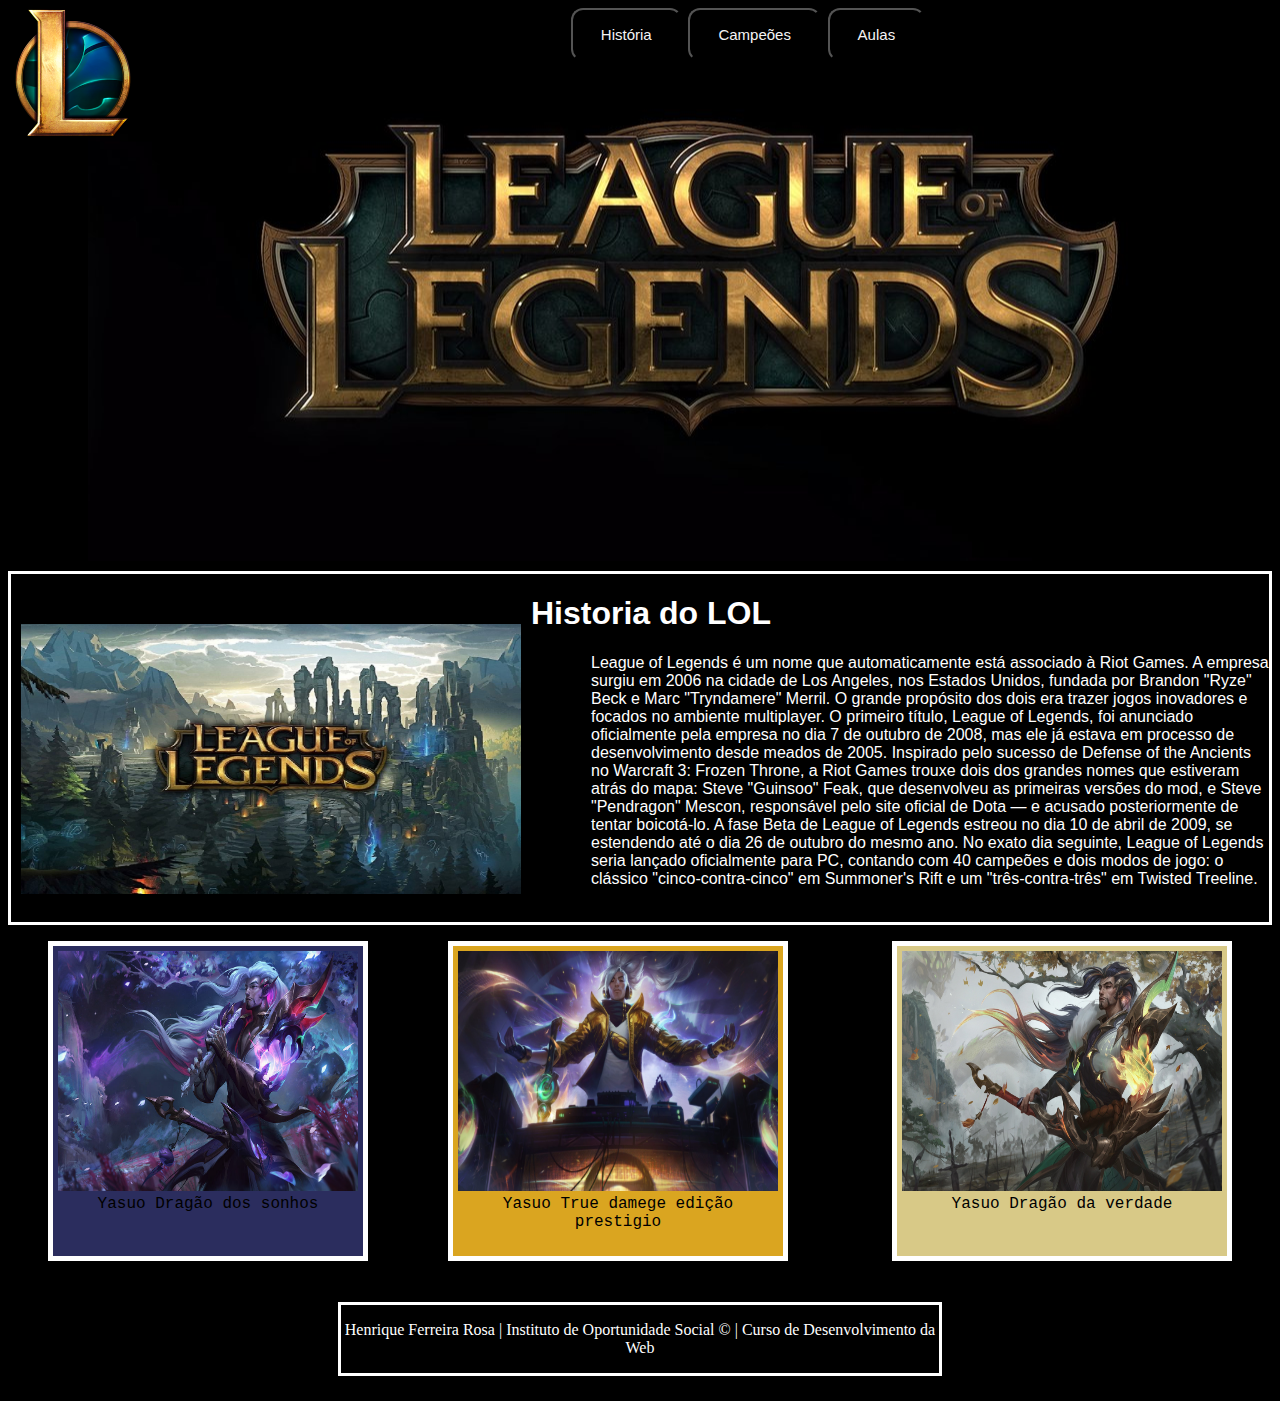
<file: index.html>
<!DOCTYPE html>
<html lang="pt-br">
<head>
    <meta charset="UTF-8">
    <link rel="stylesheet" href="css1.css">
    <title>League of Legends</title>
    <img src="logo.png" alt="caveirinha" width="130" height="130" align="left">
</head>
<body>
    <header class="header1">
        <div class="div1">
            <center>
                <span><button class="button"><a href="pag1.html"><span>História</span></span></a></button>    
                <span><button class="button"><a href="pag2.html" ><span>Campeões</span></span></a></button>
                <span><button class="button"><a href="pag3.html" ><span>Aulas</span></a></button></span>
            </center>
    </header>

    <section class="section2">
        <img src="lol.jpg" alt="lolss" align="left" class="img1">
        <div class="div1">
        <h1 class="h1">Historia do LOL</h1>
        <p class="p1">League of Legends é um nome que automaticamente está associado à Riot Games. A empresa surgiu em 2006 na cidade de Los Angeles, nos Estados Unidos, fundada por Brandon "Ryze" Beck e Marc "Tryndamere" Merril. O grande propósito dos dois era trazer jogos inovadores e focados no ambiente multiplayer.
            O primeiro título, League of Legends, foi anunciado oficialmente pela empresa no dia 7 de outubro de 2008, mas ele já estava em processo de desenvolvimento desde meados de 2005. Inspirado pelo sucesso de Defense of the Ancients no Warcraft 3: Frozen Throne, a Riot Games trouxe dois dos grandes nomes que estiveram atrás do mapa: Steve "Guinsoo" Feak, que desenvolveu as primeiras versões do mod, e Steve "Pendragon" Mescon, responsável pelo site oficial de Dota — e acusado posteriormente de tentar boicotá-lo.
            A fase Beta de League of Legends estreou no dia 10 de abril de 2009, se estendendo até o dia 26 de outubro do mesmo ano. No exato dia seguinte, League of Legends seria lançado oficialmente para PC, contando com 40 campeões e dois modos de jogo: o clássico "cinco-contra-cinco" em Summoner's Rift e um "três-contra-três" em Twisted Treeline.</p><br></div>
    </section>
    <section class="section3">
        <figure class="figure1">
            <img src="yas1.jpg" alt="yasuo skin" class="img2">
            <figcaption>Yasuo Dragão dos sonhos</figcaption>
        </figure>

        <figure class="figure2">
            <img src="yas3.jpg" alt="yasuo skin2" class="img3">
            <figcaption>Yasuo True damege edição prestigio</figcaption>
        </figure>

        <figure class="figure3">
            <img src="yas2.jpg" alt="yasuo skin3" class="img4">
            <figcaption>Yasuo Dragão da verdade</figcaption>
        </figure>
    </section>
    <footer>
        <p>Henrique Ferreira Rosa | Instituto de Oportunidade Social &copy; | Curso de Desenvolvimento da Web</p>
    </footer>
     
</body>
</html>
</file>
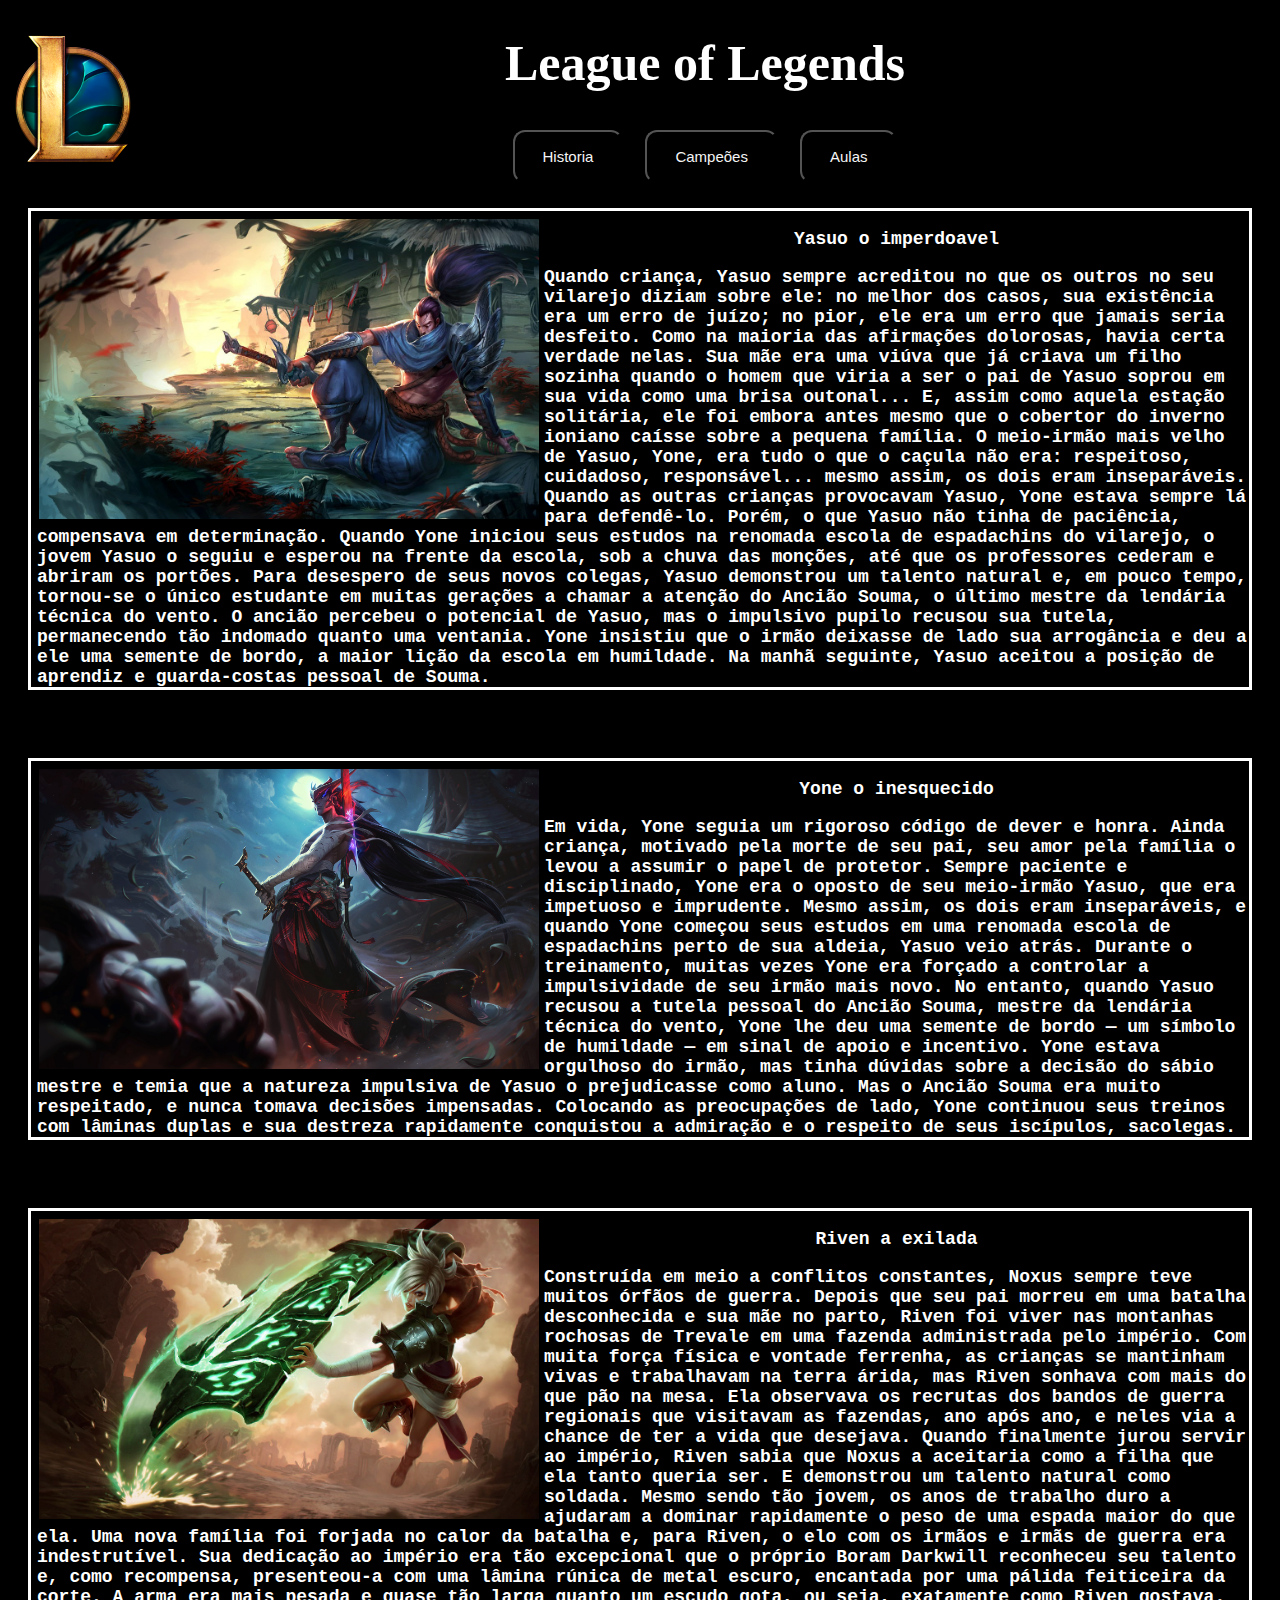
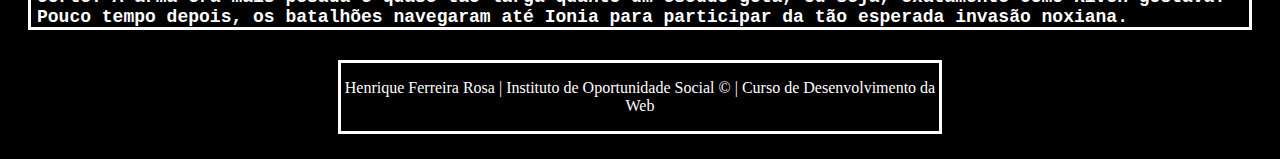
<file: pag2.html>
<!DOCTYPE html>
<html lang="pt-br">
<head>
    <meta charset="UTF-8">
    <link rel="stylesheet" href="css2.css">
    <title>Campeões</title>
    <img src="logo.png" alt="caveirinha" width="130" height="130" align="left">
</head>
<body>
    <header class="header1">
        <div class="caixa">
            <center>
                <h1>League of Legends</h1>
                <span><button class="button"><a href="index.html" ><span>Historia</span></span></a></button>    
                <span><button class="button"><a href="pag2.html"><span>Campeões</span></span></a></button>
                <span><button class="button"><a href="pag3.html" ><span>Aulas</span></a></button></span>
            </center>
        </div>
    </header>
    <article>
        <section class="banco">
            <img src="yas1p2.jpg" alt="Dois Phoenix" class="img1" align="left">
            <p>Yasuo o imperdoavel</p>

            <div class="div1">
                Quando criança, Yasuo sempre acreditou no que os outros no seu vilarejo diziam sobre ele: no melhor dos casos, sua existência era um erro de juízo; no pior, ele era um erro que jamais seria desfeito.
                Como na maioria das afirmações dolorosas, havia certa verdade nelas. Sua mãe era uma viúva que já criava um filho sozinha quando o homem que viria a ser o pai de Yasuo soprou em sua vida como uma brisa outonal... E, assim como aquela estação solitária, ele foi embora antes mesmo que o cobertor do inverno ioniano caísse sobre a pequena família.
                O meio-irmão mais velho de Yasuo, Yone, era tudo o que o caçula não era: respeitoso, cuidadoso, responsável... mesmo assim, os dois eram inseparáveis. Quando as outras crianças provocavam Yasuo, Yone estava sempre lá para defendê-lo. Porém, o que Yasuo não tinha de paciência, compensava em determinação. Quando Yone iniciou seus estudos na renomada escola de espadachins do vilarejo, o jovem Yasuo o seguiu e esperou na frente da escola, sob a chuva das monções, até que os professores cederam e abriram os portões.
                Para desespero de seus novos colegas, Yasuo demonstrou um talento natural e, em pouco tempo, tornou-se o único estudante em muitas gerações a chamar a atenção do Ancião Souma, o último mestre da lendária técnica do vento. O ancião percebeu o potencial de Yasuo, mas o impulsivo pupilo recusou sua tutela, permanecendo tão indomado quanto uma ventania. Yone insistiu que o irmão deixasse de lado sua arrogância e deu a ele uma semente de bordo, a maior lição da escola em humildade. Na manhã seguinte, Yasuo aceitou a posição de aprendiz e guarda-costas pessoal de Souma.
               
                
            </div>
        </section> <br>

        <section class="banco">
            <img src="yon1p2.jpg" alt="Viper com a Spike" align="left" class="img1">
            <p>Yone o inesquecido</p>

            <div class="div1">
                Em vida, Yone seguia um rigoroso código de dever e honra. Ainda criança, motivado pela morte de seu pai, seu amor pela família o levou a assumir o papel de protetor. Sempre paciente e disciplinado, Yone era o oposto de seu meio-irmão Yasuo, que era impetuoso e imprudente.

Mesmo assim, os dois eram inseparáveis, e quando Yone começou seus estudos em uma renomada escola de espadachins perto de sua aldeia, Yasuo veio atrás.

Durante o treinamento, muitas vezes Yone era forçado a controlar a impulsividade de seu irmão mais novo. No entanto, quando Yasuo recusou a tutela pessoal do Ancião Souma, mestre da lendária técnica do vento, Yone lhe deu uma semente de bordo — um símbolo de humildade — em sinal de apoio e incentivo.

Yone estava orgulhoso do irmão, mas tinha dúvidas sobre a decisão do sábio mestre e temia que a natureza impulsiva de Yasuo o prejudicasse como aluno. Mas o Ancião Souma era muito respeitado, e nunca tomava decisões impensadas.

Colocando as preocupações de lado, Yone continuou seus treinos com lâminas duplas e sua destreza rapidamente conquistou a admiração e o respeito de seus iscípulos, sacolegas. 

            </div>
        </section><br>

        <section class="banco">
            <img src="riv1p2.jpg" alt="Chamber" align="left" class="img1">
            <p>Riven a exilada</p>

            <div class="div1">
                Construída em meio a conflitos constantes, Noxus sempre teve muitos órfãos de guerra. Depois que seu pai morreu em uma batalha desconhecida e sua mãe no parto, Riven foi viver nas montanhas rochosas de Trevale em uma fazenda administrada pelo império.

Com muita força física e vontade ferrenha, as crianças se mantinham vivas e trabalhavam na terra árida, mas Riven sonhava com mais do que pão na mesa. Ela observava os recrutas dos bandos de guerra regionais que visitavam as fazendas, ano após ano, e neles via a chance de ter a vida que desejava. Quando finalmente jurou servir ao império, Riven sabia que Noxus a aceitaria como a filha que ela tanto queria ser.

E demonstrou um talento natural como soldada. Mesmo sendo tão jovem, os anos de trabalho duro a ajudaram a dominar rapidamente o peso de uma espada maior do que ela. Uma nova família foi forjada no calor da batalha e, para Riven, o elo com os irmãos e irmãs de guerra era indestrutível.

Sua dedicação ao império era tão excepcional que o próprio Boram Darkwill reconheceu seu talento e, como recompensa, presenteou-a com uma lâmina rúnica de metal escuro, encantada por uma pálida feiticeira da corte. A arma era mais pesada e quase tão larga quanto um escudo gota, ou seja, exatamente como Riven gostava.

Pouco tempo depois, os batalhões navegaram até Ionia para participar da tão esperada invasão noxiana.


            </div>
        </section>
    </article>

    <footer>
        <p>Henrique Ferreira Rosa | Instituto de Oportunidade Social &copy; | Curso de Desenvolvimento da Web</p>
    </footer>
</body>
</html>
</file>
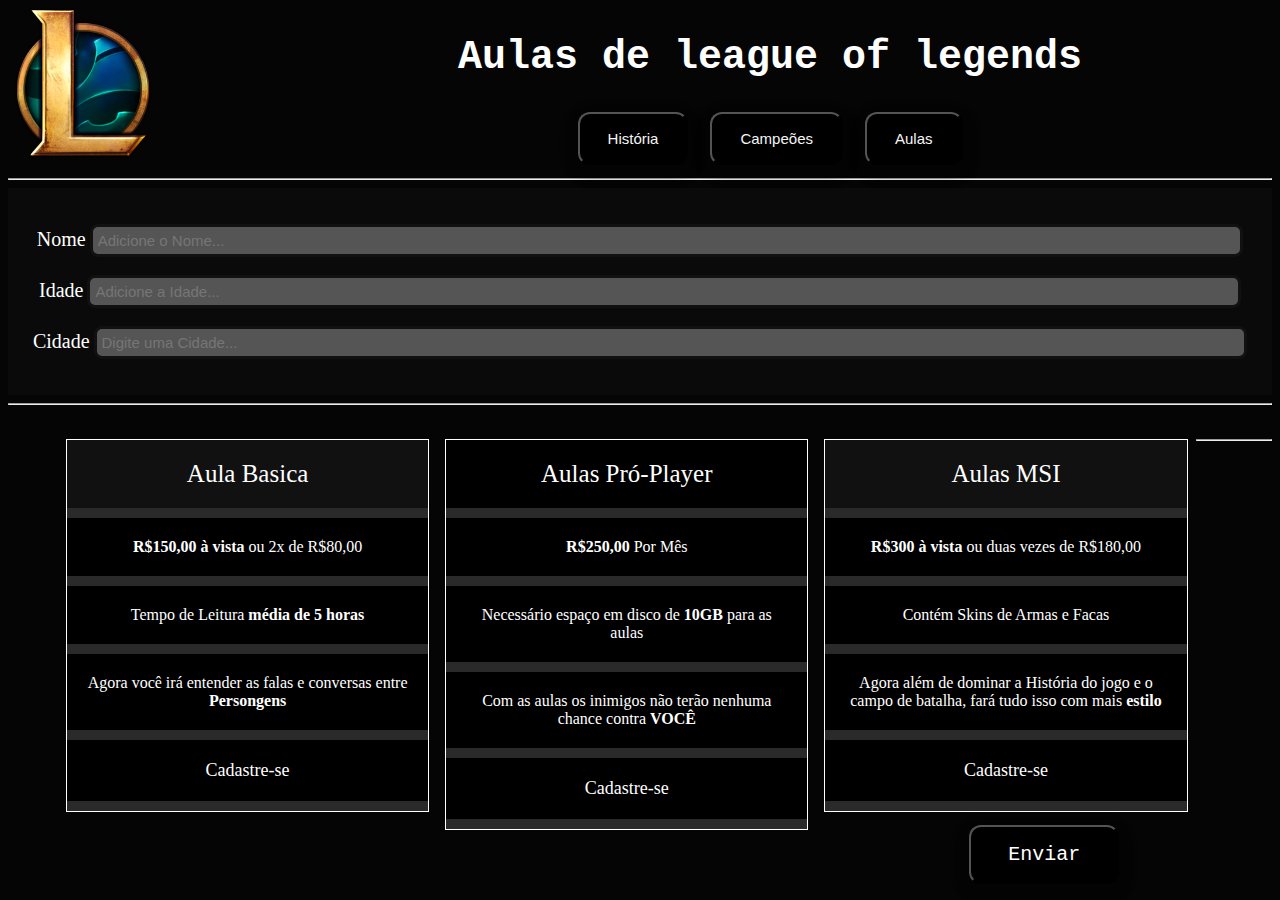
<file: pag3.html>
<!DOCTYPE html>
<html lang="pt-br">
<head>
    <meta charset="UTF-8">
    <link rel="stylesheet" href="css3.css">
    <title>Aulas</title>
    <img src="logo.png" alt="lol" class="img1" align="left" width="150" height="150">
</head>
<body>
    <header class="header1">
        <div class="caixa">
            <center>
                <h1>Aulas de league of legends</h1>
                <span><button class="button"><a href="index.html" ><span>História</span></span></a></button>    
                <span><button class="button"><a href="pag2.html" ><span>Campeões</span></span></a></button>
                <span><button class="button"><a href="pag3.html" ><span>Aulas</span></a></button></span>
            </center>
        </div>
    </header>

    <hr>
    <article>
        <section class="container">
            <form action="#">
               
                <br><br>
                
                <label>Nome</label>
                <input type="text" class="form-control" placeholder="Adicione o Nome...">
                
                <br><br>

                <label class="form-label">Idade</label>
                <input type="text" class="form-control" placeholder="Adicione a Idade...">
                
                <br><br>
                
                <label for="exampleDataList">Cidade</label>
                <input class="form-control" list="datalistOptions" id="exampleDataList" placeholder="Digite uma Cidade...">
                <datalist id="datalistOptions">
                    <option value="Joinville"></option>
                    <option value="São Paulo"></option>
                    <option value="Belo Horizonte"></option>
                    <option value="Rio de Janeiro"></option>
                    <option value="Porto Alegre"></option>
                    <option value="Curitiba"></option>
                    <option value="Outra"></option>
                </datalist>
                <br><br><br>
            </form>
        </section>
        <hr>
        <br>
        <div class="col" style="margin-left: 50px;">
            <ul class="price-box">
                <li class="header">Aula Basica</li>
                <li class="emph"><strong>R$150,00 à vista </strong> ou 2x de R$80,00</li>
                <li>Tempo de Leitura <strong>média de 5 horas</strong></li>
                <li>Agora você irá entender as falas e conversas entre <strong>Persongens</strong></li>
                <li><a href="#" class="btn">Cadastre-se</a></li>
            </ul>
        </div>

        <div class="col">
            <ul class="price-box best">
                <li class="header header-green">Aulas Pró-Player</li>
                <li class="emph"><strong>R$250,00</strong> Por Mês</li>
                <li>Necessário espaço em disco de <strong>10GB</strong> para as aulas</li>
                <li>Com as aulas os inimigos não terão nenhuma chance contra <strong>VOCÊ</strong></li>
                <li><a href="#" class="btn">Cadastre-se</a></li>
            </ul>
        </div>
        <div class="col">
            <ul class="price-box">
                <li class="header">Aulas MSI</li>
                <li class="emph"><strong>R$300 à vista</strong> ou duas vezes de R$180,00</li>
                <li>Contém Skins de Armas e Facas</li>
                <li>Agora além de dominar a História do jogo e o campo de batalha, fará tudo isso com mais <strong>estilo</strong></li>
                <li><a href="#" class="btn">Cadastre-se</a></li>
            </ul>
        </div>

        <hr>
        <span><button class="btn1"><span>Enviar</span></button></span>
    </article>
</body>
</html>
</file>
<file: css1.css>
@charset "utf-8";
body {
    background-color: rgb(0, 0, 0);
}

.header1 {
    text-align: center;
    font-family: 'Courier New', Courier, monospace;
    font-size: x-large;
    font-weight: 600;
    margin-bottom: 10px;
}

a {
    text-decoration: none;
    color: whitesmoke;
}

h1{
    color: #FFFFFF;
}

.button {
    display: inline-block;
    border-radius: 4px;
    background-color: black;
    color: #FFFFFF;
    align-items: center;
    font-size: 15px;
    padding: 16px 28px;
    width: 150x;
    transition: all 0.5s;
    cursor: pointer;
    border-radius: 12px;
    box-shadow: 0 8px 16px 0 rgba(0,0,0,0.2), 0 6px 20px 0 rgba(0,0,0,0.19);
}

.button span {
    cursor: pointer;
    display: inline-block;
    position: relative;
    transition: 0.5s;
}

.button span:after {
    content: '\00bb';
    position: absolute;
    opacity: 0;
    top: 0;
    right: -20px;
    transition: 0.5s;
}

.button:hover span {
    padding-right: 25px;
}

.button:hover span:after {
    opacity: 1;
    right: 0;
}

.section2 {
    border: 3px solid;
    border-color: #FFFFFF;
}

.img1 {
    padding: 10px ;
    padding-top: 50px;
    width: 500px;
    height: 270px;
}

.div1 {
    font-family: 'Lucida Sans', 'Lucida Sans Regular', 'Lucida Grande', 'Lucida Sans Unicode', Geneva, Verdana, sans-serif;
    color: #FFFFFF;
}

.p1 {
    text-align: start;
    padding-left: 580px;
    color: #FFFFFF;
}

h1{
    color: #FFFFFF;
}

.img2 {
    width: 300px;
    height: 240px;
}

.figure1 {
    width: 300px;
    height: 300px;
    padding: 5px;
    border: 5px solid rgb(255, 255, 255);
    background-color: #2b2d5e;
}

.figure2 {
    width: 320px;
    height: 300px;
    padding: 5px;
    border: 5px solid rgb(255, 255, 255);
    background-color: #daa520 ;
}

.img3{
    width: 320px;
    height: 240px;
}

.img4{
    width: 320px;
    height: 240px;
}

.figure3 {
    width: 320px;
    height: 300px;
    padding: 5px;
    border: 5px solid rgb(255, 255, 255);
    background-color: #d8c987;
}

figcaption {
    text-align: center;
    font-family: 'Courier New', Courier, monospace;
    color: black;
}

.section3 {
    display: grid;
    grid-template-columns: 1fr 2fr 1fr;
    grid-auto-rows: minmax(100px, auto);
    grid-gap: 0em;
    justify-items: left;
    align-items: left;
}

footer {
    border: solid rgb(255, 255, 255);
    text-align: center;
    background-color: rgba(0, 0, 0, 0.19);
    margin: 25px 330px;
    color: #FFFFFF;
}

header {
    background-image: url(logo2.jpg);
    padding-bottom: 500px;
    background-position: center;
    background-repeat: no-repeat;
    width: 1350px;
    display: center;
    height: 50;
}
</file>
<file: css2.css>
@charset "utf-8";

a {
    color: whitesmoke;
}

h1 {
    color: rgb(255, 255, 255);
    font-size: 50px;
    font-family: 'Times New Roman', Times, serif;
    align-items: center;
    text-align: center;
}

body {
    background-color: rgb(0, 0, 0);
    text-align: center;
    align-items: center;
}

.caixa {
    font-size: 20px;
    font-family: 'Courier New', Courier, monospace;
    margin-left: 100px;
    align-items: center;
    margin-bottom: 4px;
}

.button {
    display: inline-block;
    border-radius: 4px;
    background-color: black;
    color: #FFFFFF;
    align-items: center;
    font-size: 15px;
    padding: 16px 28px;
    width: 150x;
    transition: all 0.5s;
    cursor: pointer;
    margin: 5px;
    border-radius: 12px;
    box-shadow: 0 8px 16px 0 rgba(0,0,0,0.2), 0 6px 20px 0 rgba(0,0,0,0.19);
}

.button span {
    cursor: pointer;
    display: inline-block;
    position: relative;
    transition: 0.5s;
}

.button span:after {
    content: '\00bb';
    position: absolute;
    opacity: 0;
    top: 0;
    right: -20;
    transition: 0.5s;
}

.button:hover span {
    padding-right: 25px;
}

.button:hover span:after {
    opacity: 1;
    right: 0;
}

.banco {
    background-color: rgba(0, 0, 0, 0.51);
    text-align: center;
    margin-top: 30px;
    margin-bottom: 100px;
    margin-left: 20px;
    margin-right: 20px;
    font-weight: bolder;
    border: solid rgb(255, 255, 255);
    border-width: medium;
    text-align: left;
    color: rgb(255, 255, 255);
    margin-top: 20px;
    margin-right: 8px;
    font-family: 'Courier New', Courier, monospace;
    margin: 20px 20px 30px;
    font-size: large;
}

p {
    text-align: center;
}

.img1 {
    margin-bottom: 8px;
    margin-top: 8px;
    margin-left: 8px;
    margin-right: 5px;
    width: 500px;
    height: 300px;
}

footer {
    border: solid rgb(255, 255, 255);
    text-align: center;
    background-color: rgba(0, 0, 0, 0.19);
    margin: 25px 330px;
    color: #FFFFFF;
}

.div1 {
    padding-left: 6px;
}
</file>
<file: css3.css>
@charset "utf-8";
header {
    display: flex;
    background-repeat: no-repeat;
    background-position: center;
    text-align: center;
}

h1 {
    color: rgb(255, 255, 255);
    font-family: 'Courier New', Courier, monospace;
    align-items: center;
    text-align: center;
}

body {
    background-color: rgb(5, 5, 5);
    text-align: center;
    align-items: center;
}

.caixa {
    font-size: 20px;
    font-family: 'Courier New', Courier, monospace;
    margin-left: 300px;
    align-items: center;
    text-align: center;
    color: #FFFFFF;
}
a {
    color: whitesmoke;
}

.button {
    display: inline-block;
    border-radius: 4px;
    background-color: black;
    color: #FFFFFF;
    align-items: center;
    font-size: 15px;
    padding: 16px 28px;
    width: 150x;
    transition: all 0.5s;
    cursor: pointer;
    margin: 5px;
    border-radius: 12px;
    box-shadow: 0 8px 16px 0 rgba(0,0,0,0.2), 0 6px 20px 0 rgba(0,0,0,0.19);
}
.btn1 {
    display: inline-block;
    border-radius: 4px;
    background-color: black;
    color: #FFFFFF;
    align-items: center;
    font-size: 20px;
    padding: 16px 28px;
    font-family: 'Courier New', Courier, monospace;
    width: 150px;
    transition: all 0.5s;
    cursor: pointer;
    margin: 5px;
    border-radius: 12px;
    box-shadow: 0 8px 16px 0 rgba(0,0,0,0.2), 0 6px 20px 0 rgba(0,0,0,0.19);
}
  
.button span {
    cursor: pointer;
    display: inline-block;
    position: relative;
    transition: 0.5s;
}
  
.btn1 span {
    cursor: pointer;
    display: inline-block;
    position: relative;
    transition: 0.5s;
}
  
.button span:after {
    content: '\00bb';
    position: absolute;
    opacity: 0;
    top: 0;
    right: -20;
    transition: 0.5s;
}

.btn1 span:after {
    content: '\00bb';
    position: absolute;
    opacity: 0;
    top: 0;
    right: -20px;
    transition: 0.5s;
}
  
.button:hover span {
    padding-right: 25px;
}

.btn1:hover span {
    padding-right: 25px;
  }
  
.button:hover span:after {
    opacity: 1;
    right: 0;
}

.btn1:hover span:after {
    opacity: 1;
    right: 0;
}

.banco {
    background-color: rgba(0, 0, 0, 0.51);
    text-align: center;
    margin-top: 30px;
    margin-bottom: 100px;
    margin-left: 20px;
    margin-right: 20px;
    font-weight: bolder;
    border: solid rgb(255, 255, 255);
    border-width: medium;
    text-align: left;
    color: rgb(255, 255, 255);
    margin-top: 20px;
    margin-right: 8px;
    font-family: 'Courier New', Courier, monospace;
    margin: 20px 20px 30px;
}

.col {
    float: left;
    width: 30%;
    padding: 8px;
    box-sizing: border-box;
    align-items: center;
}

.price-box {
    background: black;
    color: rgb(255, 255, 255);
    list-style-type: none;
    border: 1px solid rgb(255, 255, 255);
    margin: 0;
    padding: 0;
}

.price-box .header {
    background-color: #111;
    color: #FFFFFF;
    font-size: 25px;
}

.price-box .header.header-green {
    background:rgb(0, 0, 0);
}

.price-box li {
    padding: 20px;
    border-bottom: 10px solid rgb(43, 42, 42);
    text-align: center;
}

.btn {
    background-color: rgb(0, 0, 0);
    border: none;
    color: #fff;
    padding: 10px 15px;
    text-align: center;
    text-decoration: none;
    font-size: 18px;
}

form {
    background-color: rgba(17, 17, 17, 0.444);
    color: white;
    text-align: center;
}

input {
    background-color: #555;
    color: #fff;
    border-color: #111;
    border-style: solid;
    align-items: left;
    border-width: 3px;
    padding: 5px;
    border-radius: 8px;
    width: 90%;
    font-size: 15px;
}

label {
    color: #fff;
    font-family: 'Times New Roman', Times, serif;
    font-size: 20px;
    align-items: left;
}
</file>
